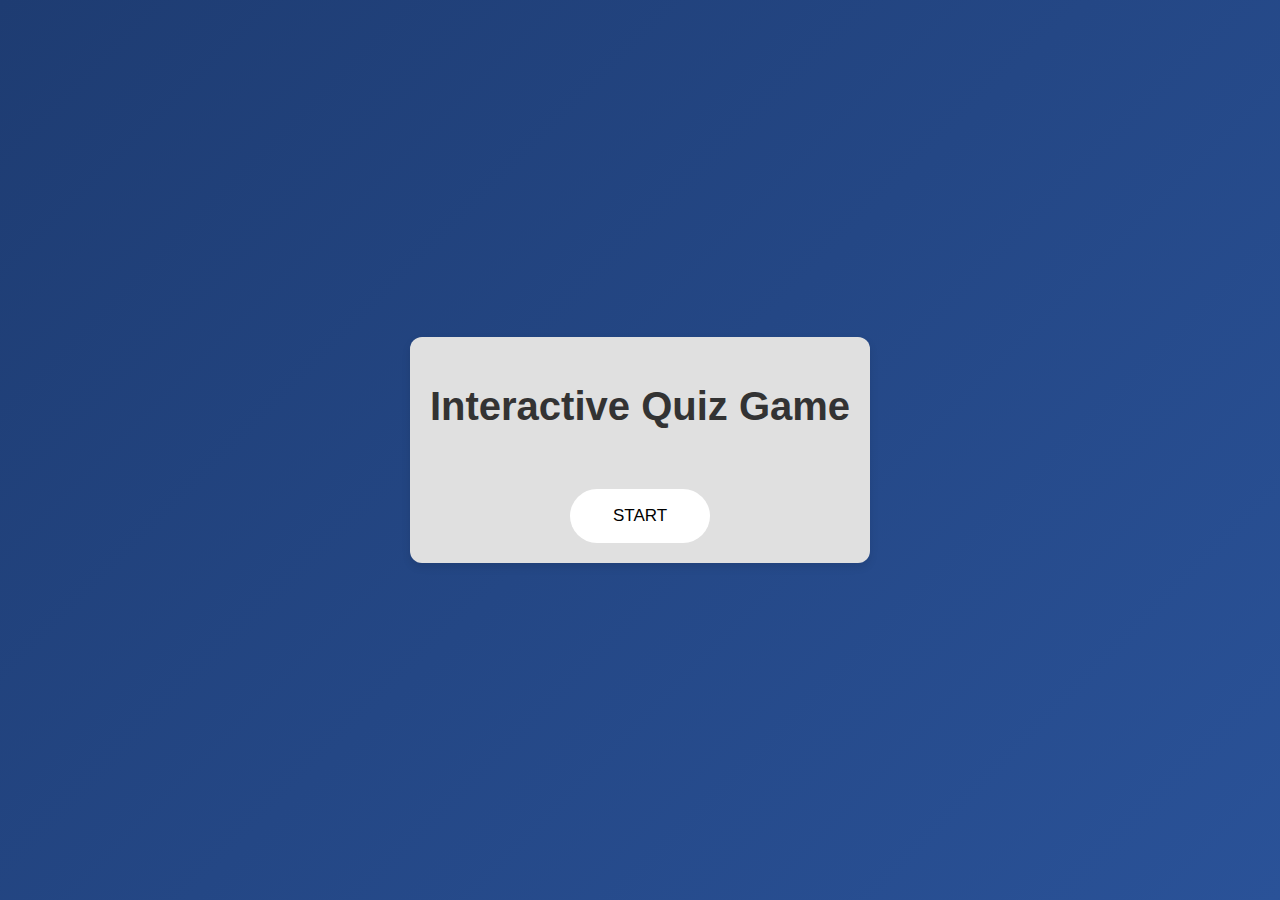
<file: index.html>
<!DOCTYPE html>
<html lang="en">
<head>
    <meta charset="UTF-8">
    <meta name="viewport" content="width=device-width, initial-scale=1.0">
    <title>Interactive Quiz Game</title>
    <link rel="stylesheet" href="styles.css">
</head>
<body>
    <div class="background">
        <div class="container text-center">
            <h1 class="my-4">Interactive Quiz Game</h1>
            <a href="quiz.html" class="btn">Start</a>
        </div>
    </div>
</body>
</html>
</file>
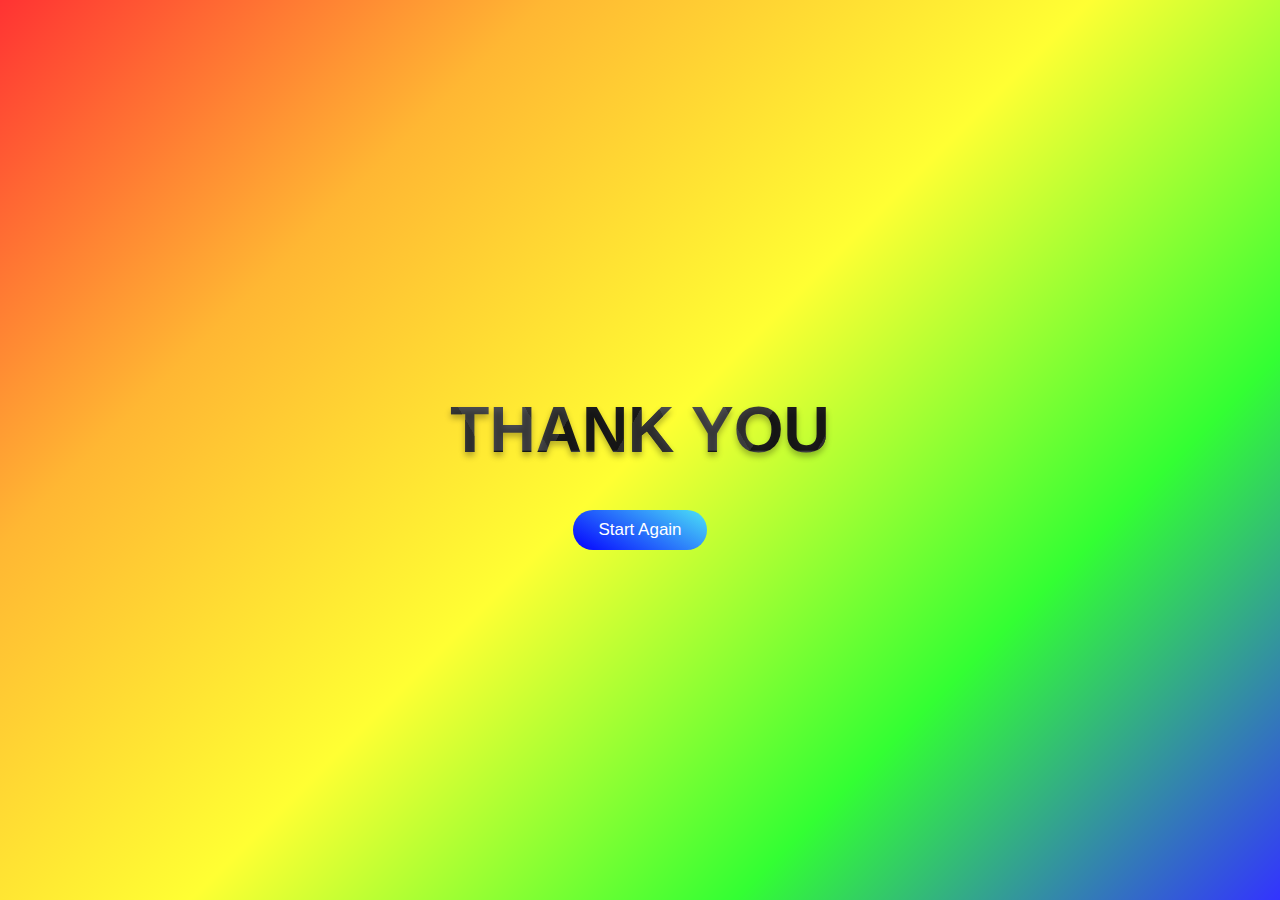
<file: final.html>
<!DOCTYPE html>
<html lang="en">
<head>
    <meta charset="UTF-8">
    <meta name="viewport" content="width=device-width, initial-scale=1.0">
    <title>Thank You</title>
    <link rel="stylesheet" href="finalstyle.css">
</head>
<body>
    <div class="container">
        <h1>THANK YOU</h1>
        <button class="start-again" onclick="window.location.href='index.html'">Start Again</button>
    </div>
</body>
</html>
</file>
<file: styles.css>
body {
    margin: 0;
    height: 100vh;
    display: flex;
    justify-content: center;
    align-items: center;
    font-family: Arial, sans-serif;
    background: linear-gradient(135deg, 
        #1e3c72, /* Deep Blue */
        #2a5298  /* Vibrant Purple */
    );
}

.background {
    display: flex;
    justify-content: center;
    align-items: center;
    width: 100%;
    height: 100%;
}

.container {
    background: #e0e0e0; 
    border-radius: 12px;
    padding: 20px;
    box-shadow: 0 4px 8px rgba(0, 0, 0, 0.1);
    text-align: center;
}

h1 {
    font-size: 2.5rem;
    color: #333; 
    margin-bottom: 60px;
}

.btn {
    position: relative;
    font-size: 17px;
    text-transform: uppercase;
    text-decoration: none;
    padding: 1em 2.5em;
    display: inline-block;
    cursor: pointer;
    border-radius: 6em;
    transition: all 0.2s;
    border: none;
    font-family: inherit;
    font-weight: 500;
    color: black;
    background-color: white;
}

.btn:hover {
    transform: translateY(-3px);
    box-shadow: 0 10px 20px rgba(0, 0, 0, 0.2);
}

.btn:active {
    transform: translateY(-1px);
    box-shadow: 0 5px 10px rgba(0, 0, 0, 0.2);
}

.btn::after {
    content: "";
    display: inline-block;
    height: 100%;
    width: 100%;
    border-radius: 100px;
    position: absolute;
    top: 0;
    left: 0;
    z-index: -1;
    transition: all 0.4s;
    background-color: #fff;
}

.btn:hover::after {
    transform: scaleX(1.4) scaleY(1.6);
    opacity: 0;
}
</file>
<file: finalstyle.css>
body {
    margin: 0;
    height: 100vh;
    display: flex;
    justify-content: center;
    align-items: center;
    font-family: Arial, sans-serif;
    background: linear-gradient(135deg, 
        rgba(255, 0, 0, 0.8), /* Red */
        rgba(255, 165, 0, 0.8), /* Orange */
        rgba(255, 255, 0, 0.8), /* Yellow */
        rgba(0, 255, 0, 0.8), /* Green */
        rgba(0, 0, 255, 0.8)  /* Blue */
    );
}

.container {
    display: flex;
    flex-direction: column;
    justify-content: center;
    align-items: center;
    width: 100%;
    height: 100%;
    text-align: center;
}

h1 {
    font-size: 4rem; 
    font-weight: bold;
    color: transparent; 
    background: repeating-conic-gradient(
        from 30deg,
        #0000 0 120deg,
        var(--c3) 0 180deg
    )
    calc(0.5 * var(--s)) calc(0.5 * var(--s) * 0.577),
    repeating-conic-gradient(
        from 30deg,
        var(--c1) 0 60deg,
        var(--c2) 0 120deg,
        var(--c3) 0 180deg
    );
    background-size: var(--s) calc(var(--s) * 0.577);
    background-clip: text;
    -webkit-background-clip: text;
    text-shadow: 0 4px 6px rgba(0, 0, 0, 0.3);
}

:root {
    --s: 200px; /* Control the size */
    --c1: #1d1d1d;
    --c2: #4e4f51;
    --c3: #3c3c3c;
}

/* Button styling */
button {
    border: none;
    color: #fff;
    background-image: linear-gradient(30deg, #0400ff, #4ce3f7);
    border-radius: 20px;
    background-size: 100% auto;
    font-family: inherit;
    font-size: 17px;
    padding: 0.6em 1.5em;
    cursor: pointer;
    transition: background-position 0.3s ease, background-size 0.3s ease;
}

button:hover {
    background-position: right center;
    background-size: 200% auto;
    -webkit-animation: pulse 2s infinite;
    animation: pulse512 1.5s infinite;
}

@keyframes pulse512 {
    0% {
        box-shadow: 0 0 0 0 #05bada66;
    }

    70% {
        box-shadow: 0 0 0 10px rgb(218 103 68 / 0%);
    }

    100% {
        box-shadow: 0 0 0 0 rgb(218 103 68 / 0%);
    }
}
</file>
